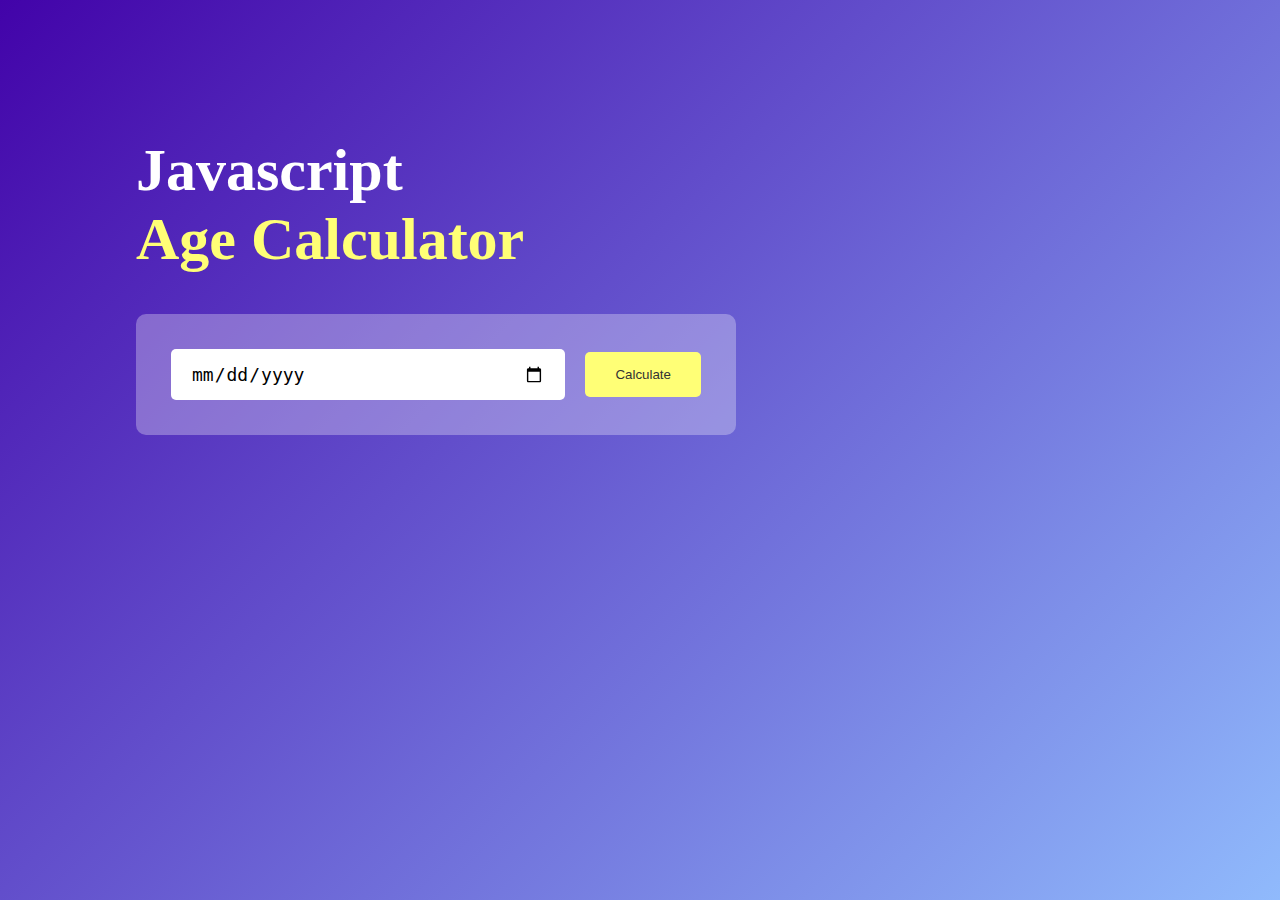
<file: Javascript-Practice-Projects/Age Calculator/index.html>
<!DOCTYPE html>
<html lang="en">
<head>
    <meta charset="UTF-8">
    <meta name="viewport" content="width=device-width, initial-scale=1.0">
    <title>Age Calculator</title>
    <link rel="stylesheet" href="style.css">
</head>
<body>
    <div class="container">
        <div class="calculate">
            <h1>Javascript <br><span>Age Calculator</span></h1>
            <div class="input-box">
                <input type="date" id="date">
                <button onclick = calculateAge()>Calculate</button>
             </div>
             <p id="result"></p>
        </div>
    </div>


    <script>

        let userInput = document.getElementById("date");
        let result = document.getElementById("result");
        

        function calculateAge(){
            let birthDate = new Date(userInput.value);

            let d1=birthDate.getDate();
            let m1=birthDate.getMonth()+1;
            let y1=birthDate.getFullYear();

            let today = new Date();

            let d2=today.getDate();
            let m2=today.getMonth()+1;
            let y2=today.getFullYear();

            let d3,m3,y3;

            y3=y2-y1;

            if(m2>=m3){
                m3=m2-m1;
            }
            else{
                y3--;
                m3=12+m2-m1;
            }

            if(d2>=d1){
                d3=d2-d1;
            }
            else{
                m3--;
                d3=getDateInMonth(y1,m1)+d2-d1;
            }

            if(m3<0){
                m2=11;
                y3--;
            }
console.log(d3);
            result.innerHTML = `You are <span> ${y3}</span> years,<span>${m3}</span> months and <span>${d3}</span> days old`;


        }

        function getDateInMonth(year,month){
            return new Date(year,month,0).getDate();

        }
    </script>
    
</body>

</html>
</file>
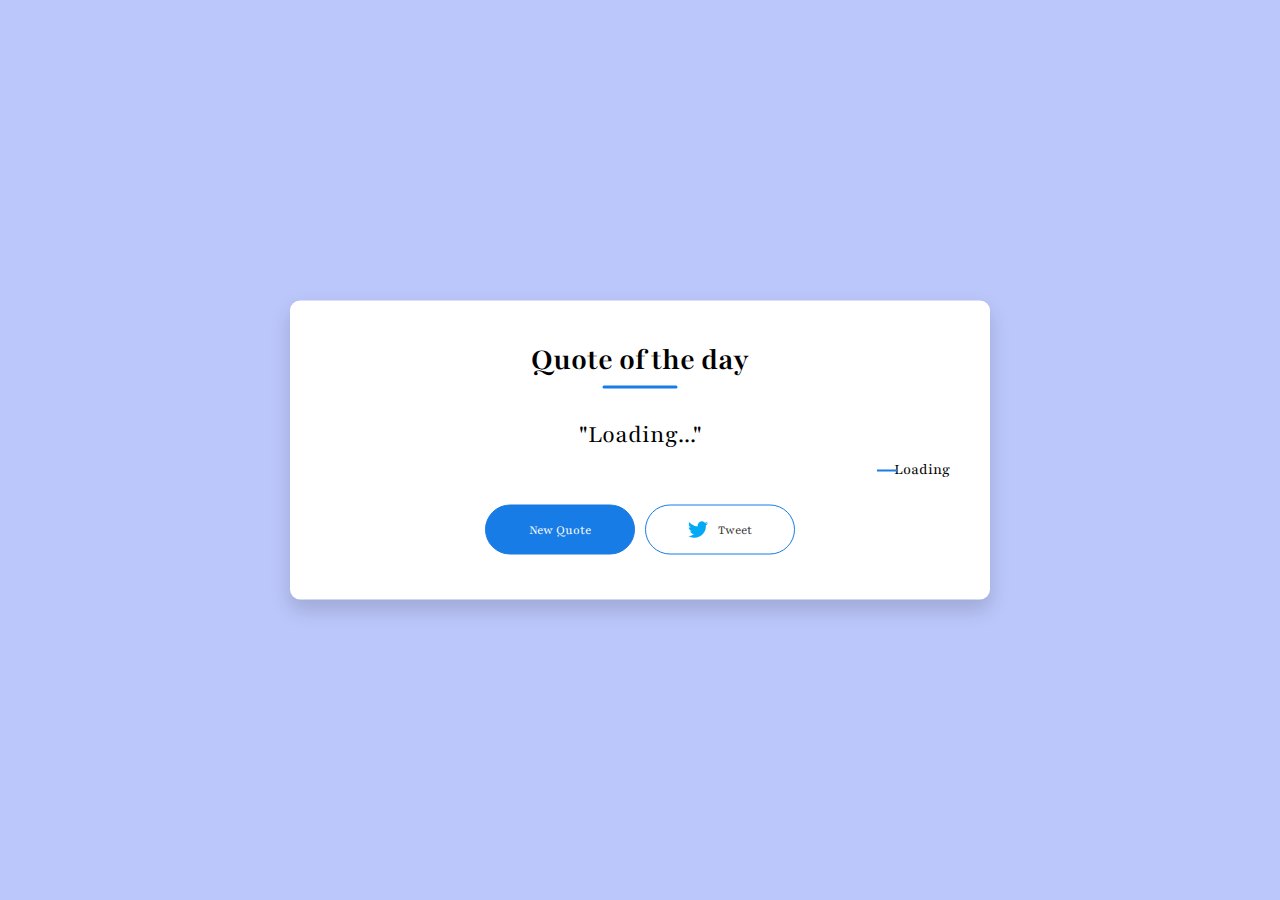
<file: Javascript-Practice-Projects/Quote-Generator/index.html>
<!DOCTYPE html>
<html lang="en">
<head>
    <meta charset="UTF-8">
    <meta name="viewport" content="width=device-width, initial-scale=1.0">
    <title>Quote Generator</title>
    <link rel="stylesheet" href="style.css">
</head>
<body>
    <div class="quote-box">
        <h2>Quote of the day</h2>
        <blockquote id="quote">Loading...</blockquote>
        <span id="author">Loading</span>
        <div>
            <button onclick = getQuote(api_url)>New Quote</button>
            <button onclick=tweet()><img src="images/twitter.png"> Tweet</button>
        </div>

    </div>
    <script>
        const quote = document.getElementById("quote");
        const author = document.getElementById("author");
        const api_url ="https://api.quotable.io/random";


        async function getQuote(url){
            const response = await fetch(url);
            const data = await response.json();

            console.log(data);

            quote.innerHTML = data.content;
            author.innerHTML = data.author;

        }
        getQuote(api_url);

        function tweet(){
            window.open("https://twitter.com/intent/tweet?text="+quote.innerHTML + "----"+author.innerHTML,"tweet value","width=600, height=300")
        }
    </script>
</body>
</html>
</file>
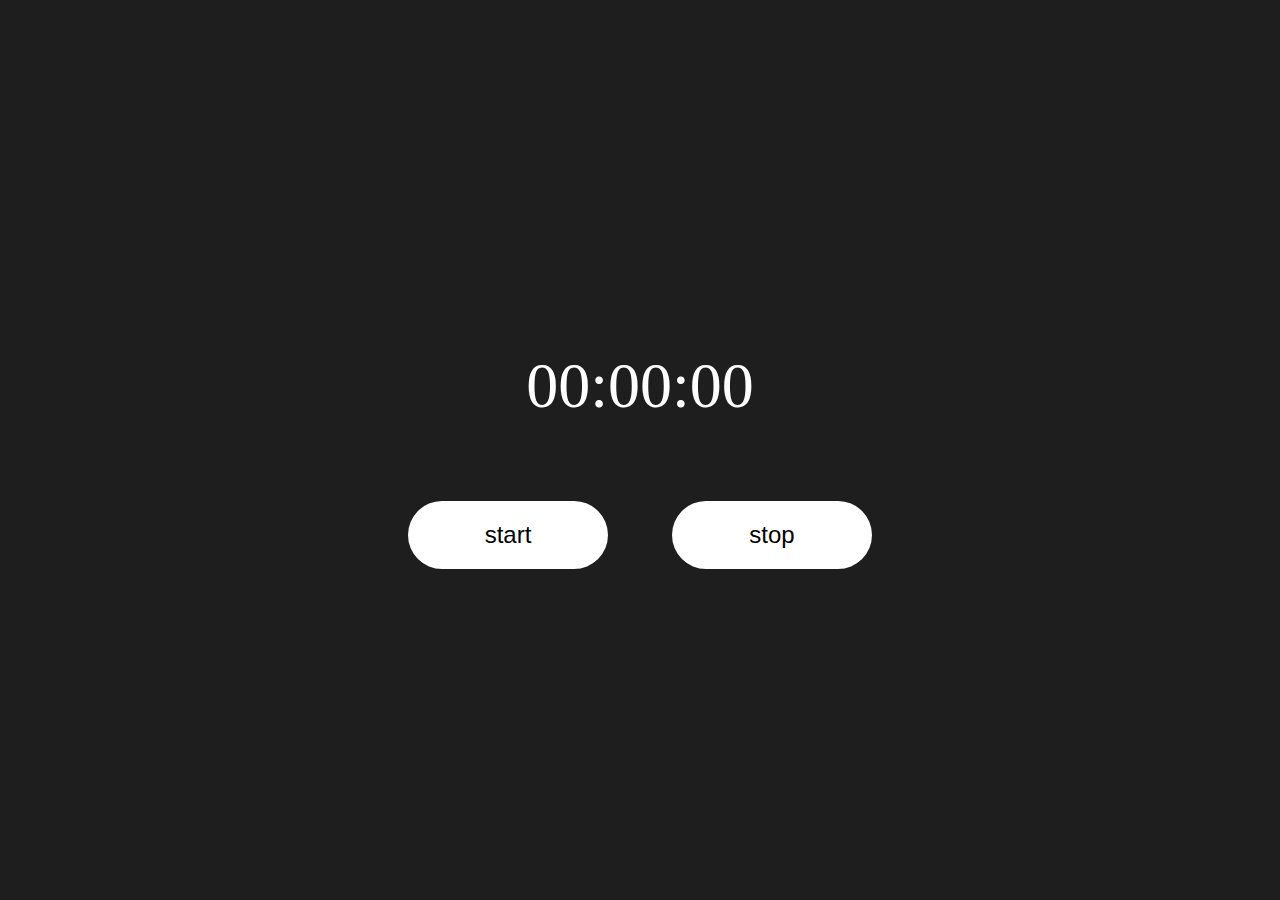
<file: Javascript-Practice-Projects/stopwatch/index.html>
<!DOCTYPE html>
<html lang="en">
<head>
    <meta charset="UTF-8">
    <meta name="viewport" content="width=device-width, initial-scale=1.0">
    <title>Document</title>
    <link rel="stylesheet" href="style.css">
</head>
<body>
    <div class="container">

        <div class="clock">00:00:00</div>
        <div>
        <button onclick="startStopWatch()">start</button>
        <button onclick="stopStopWatch()">stop</button>
    </div>
    </div>
    <script src="index.js"></script>
</body>
</html>
</file>
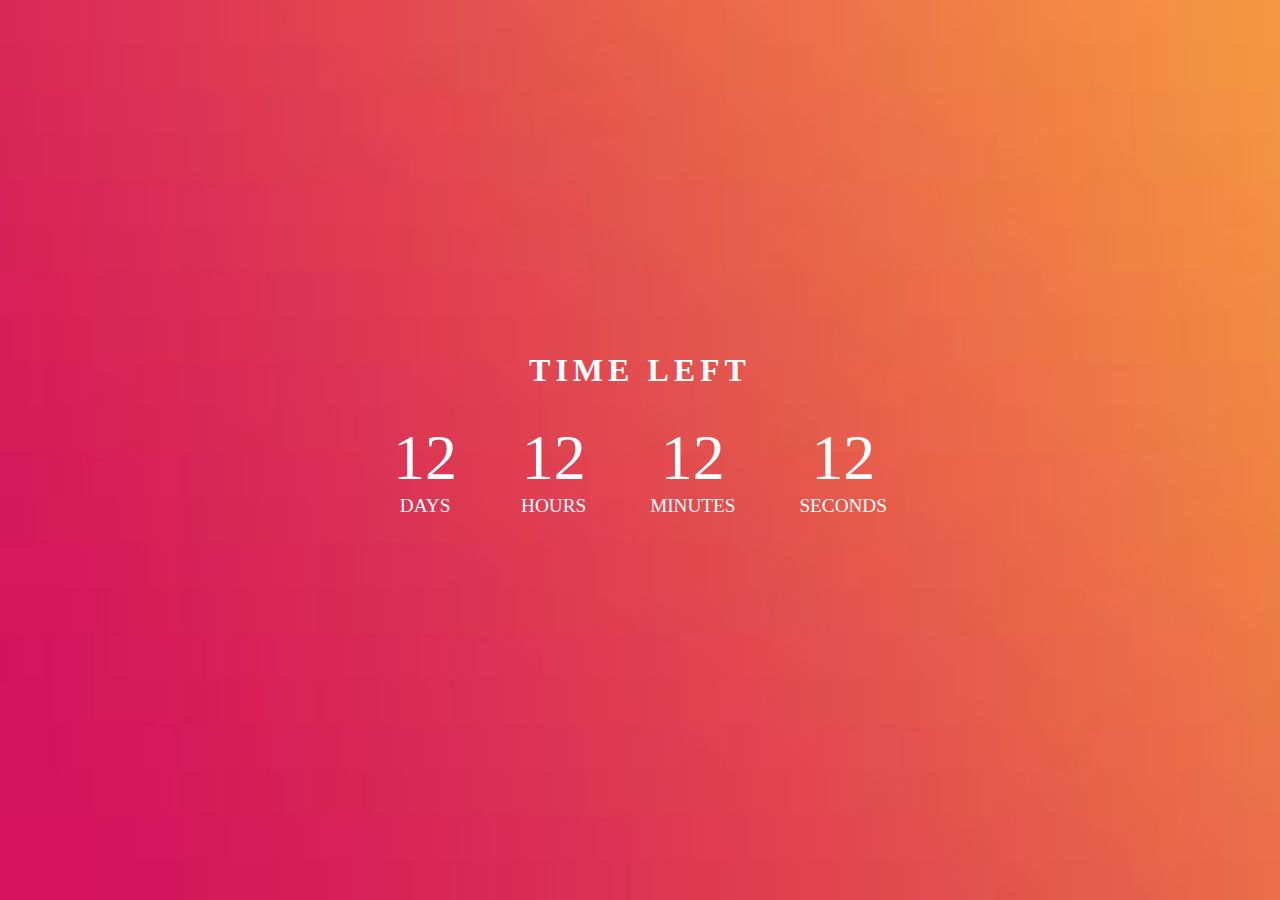
<file: Javascript-Practice-Projects/timer/index.html>
<!DOCTYPE html>
<html lang="en">
<head>
    <meta charset="UTF-8">
    <meta name="viewport" content="width=device-width, initial-scale=1.0">
    <title>Document</title>
    <link rel="stylesheet" href="style.css">
</head>
<body>
    <div class="container">
        <h1>time left</h1>
        <div class="countTimer">
            <p><span class="days">12</span>Days</p>
            <p><span class="hours">12</span>Hours</p>
            <p><span class="minutes">12</span>Minutes</p>
            <p><span class="seconds">12</span>Seconds</p>
        </div>
    </div>
    <script src="script.js"></script>
</body>
</html>
</file>
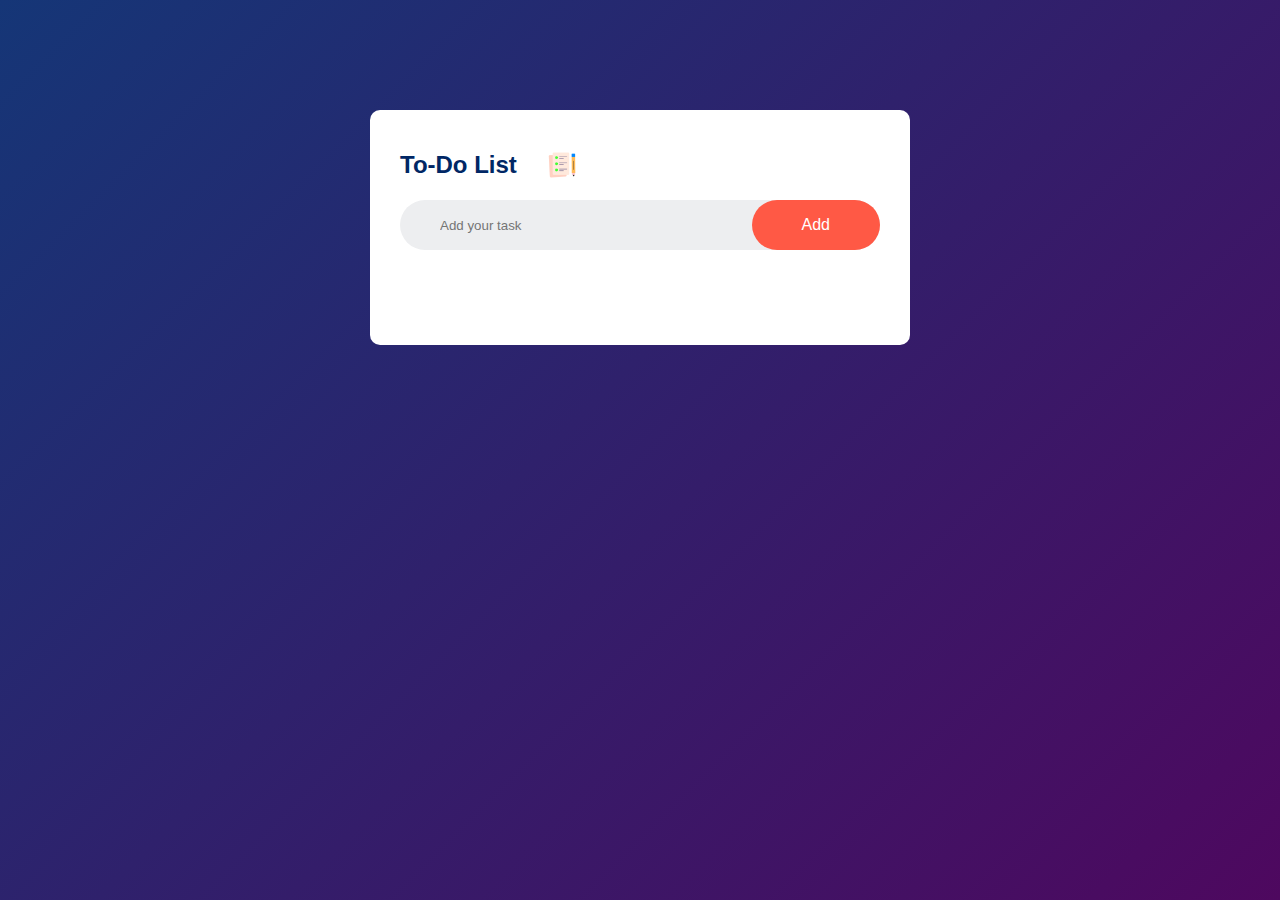
<file: Javascript-Practice-Projects/To-Do-List/index.html>
<!DOCTYPE html>
<html lang="en">
<head>
    <meta charset="UTF-8">
    <meta name="viewport" content="width=device-width, initial-scale=1.0">
    <title>Document</title>
    <link rel="stylesheet" href="style.css">
</head>
<body>
    <div class="container">
        <div class="todo-app">
            <h2>To-Do List<img src="images/icon.png"></h2>
            <div class="row">
                <input type="text" id="input-box" placeholder="Add your task">
                <button onclick="addTask()">Add</button>
            </div>
            <ul id="list-container">
                <!-- <li class="checked">Task 1</li>
                <li >Task 1</li>
                <li >Task 1</li> -->
            </ul>
        </div>
    </div>
    <script src="index.js"></script>
</body>
</html>
</file>
<file: Javascript-Practice-Projects/Age Calculator/style.css>
*{
    margin:0;
    padding:0;
    font-style: "poppins","sans-serif";
    box-sizing:border-box
}

.container{
    width:100%;
    min-height:100vh;
    background: linear-gradient(135deg,#4203a9,#90bafc);
    color:#fff;
    padding:10px;
}

.calculate{
    width:100%;
    max-width:600px;
    margin-left:10%;
    margin-top:10%;
}
.calculate h1{
    font-size:60px;
}

.calculate h1 span{
    color:#ffff76;
}

.input-box{
    margin:40px 0;
    padding:35px;
    border-radius:10px;
    background: rgba(255,255,255,0.3);
    display:flex;
    align-items: center;


}

.input-box input{
    flex:1;
    margin-right: 20px;
    padding:14px 20px;
    outline:none;
    border:none;
    font-size: 18px;
    border-radius: 5px;
    position:relative;

}

.input-box button{
    background: #ffff76;
    border: none;
    outline: none;
    padding:15px 30px;
    border-radius: 5px;
    font-weight: 500;
    color:#333;
    cursor:pointer;
}

#result{
    font-size:20px;
}

#result span{
    color:#ffff76;
}
</file>
<file: Javascript-Practice-Projects/Quote-Generator/style.css>
@import url('https://fonts.googleapis.com/css2?family=Playfair+Display:ital,wght@0,400..900;1,400..900&family=Playfair:ital,opsz,wght@0,5..1200,300..900;1,5..1200,300..900&display=swap');

*{
    margin:0px;
    padding:0px;
    box-sizing:border-box;
    font-family:"playfair";
}
body{
    background: #bbc6fa;
}
.quote-box{
    background: #fff;
    width:700px;
    position:absolute;
    top:50%;
    left:50%;
    transform:translate(-50%,-50%);
    padding:40px;
    border-radius: 10px;
    text-align:center;
    box-shadow:0 10px 20px 0 rgba(0,0,0,0.15);

}
.quote-box h2{
    font-size: 32px;
    margin-bottom: 40px;
    position:relative;
}

.quote-box h2::after{
    content:'';
    width:75px;
    height:3px;
    border-radius: 3px;
    background: rgb(23,124,229);
    position:absolute;
    bottom:-10px;
    left:50%;
    transform:translateX(-50%);

}

.quote-box blockquote{
    font-size: 26px;
    min-height:11px;
}

.quote-box blockquote::before,.quote-box blockquote::after{
    content:'"';
}

.quote-box span{
    display:block;
    margin-top: 10px;
    float:right;
    position:relative;
}
.quote-box span::before{
    content:'';
    width:20px;
    height:2px;
    background: rgb(23,124,229);
    position:absolute;
    top:50%;
    left:-30%;

}
.quote-box div{
    width:100%;
    margin-top: 50px;
    display:flex;
    justify-content: center;
}
.quote-box button{
    background: rgb(23,124,229);
    color:#fff;
    border-radius: 25px;
    border:1px solid rgb(23,124,229);
    width:150px;
    height:50px;
    display:flex;
    align-items: center;
    justify-content: center;
    margin:5px;
    cursor:pointer;
}

.quote-box button img{
    width:20px;
    margin-right:10px;
}
.quote-box button:nth-child(2){
    background: transparent;
    color:#333;
}
</file>
<file: Javascript-Practice-Projects/stopwatch/style.css>
*{
    padding:0px;
    margin:0px;
}

.container{
    height:100vh;
    background-color: rgb(30, 30, 30);
    display: flex;
    flex-direction:column;
    align-items: center;
    justify-content: center;
}
.clock{
    font-size: 4rem;
    color:white;
    padding:3rem;
}
button{
    padding:1.25rem;
    width: 200px;
    border:none;
    box-shadow: 0 0 10px rgba(0 0 0 0.5);
    background-color: #fff;
    margin:30px;
    font:100 1.5rem sans-serif;
    border-radius: 50px;
}
</file>
<file: Javascript-Practice-Projects/timer/style.css>
*{
    margin:0;
    padding:0;
    color: white;
    font:sans-serif;
}

.container{
    width:100%;
    height:100vh;
    background-image: url(bg.jpeg);
    background-repeat: no-repeat;
    background-size: cover;
    display:flex;
    justify-content: center;
    align-items: center;
    flex-direction: column;
}
.countTimer > p {
    padding: 2rem;
    text-transform: uppercase;
    font-size: 1.2rem;
    text-align:center;
}

.countTimer > p > span{
    display:block;
    font-size: 4rem;
}

.countTimer{
    display:flex;
}

h1{
    text-transform: uppercase;
    letter-spacing: 5px;
}
</file>
<file: Javascript-Practice-Projects/To-Do-List/style.css>
*{
    padding:0px;
    margin:0px;
    font-family: "poppins", sans-serif;
    box-sizing: border-box;
}
.container{
    width:100%;
    min-height:100vh;
    background:linear-gradient(135deg,#153677,#4e085f);
    padding:10px;
}
.todo-app{
    width:100%;
    max-width:540px;
    background: #fff;
    margin:100px auto 20px;
    padding:40px 30px 70px;
    border-radius: 10px;
}
.todo-app h2{
    color:#002765;
    display:flex;
    align-items: center;
    margin-bottom:20px;
}
.todo-app h2 img{
    width:30px;
    margin-left:30px;
}
.row{
    display:flex;
    align-items: center;
    justify-content: space-between;
    background: #edeef0;
    border-radius: 30px;
    padding-left: 30px;
    margin-bottom:25px;
}
input{
    flex:1;
    border:none;
    outline:none;
    background: transparent;
    padding:10px;
}
button{
    border:none;
    outline:none;
    padding:16px 50px;
    background: #ff5945;
    color:white;
    font-size: 16px;
    border-radius: 40px;
    cursor:pointer;
}
ul li{
    list-style:none;
    font-size:17px;
    padding:12px 8px 12px 50px;
    cursor:pointer;
    user-select:none;
    position:relative;
}
ul li::before{
    content:'';
    position:absolute;
    background-image: url(images/unchecked.png);
    height:28px;
    width:28px;
    border-radius: 50%;
    background-size: cover;
    background-position: center;
    top:12px;
    left:8px;


}
ul li.checked{
    color:#555;
    text-decoration:line-through;
}
ul li.checked::before{
    background-image: url(images/checked.png);
}
ul li span{
    position:absolute;
    right:0;
    top:5px;
    width:40px;
    height:40px;
    font-size:22px;
    color:#555;
    line-height: 40px;
    text-align: center;
    border-radius: 50%;
}
ul li span:hover{
    background: #edeef0;
}
</file>
